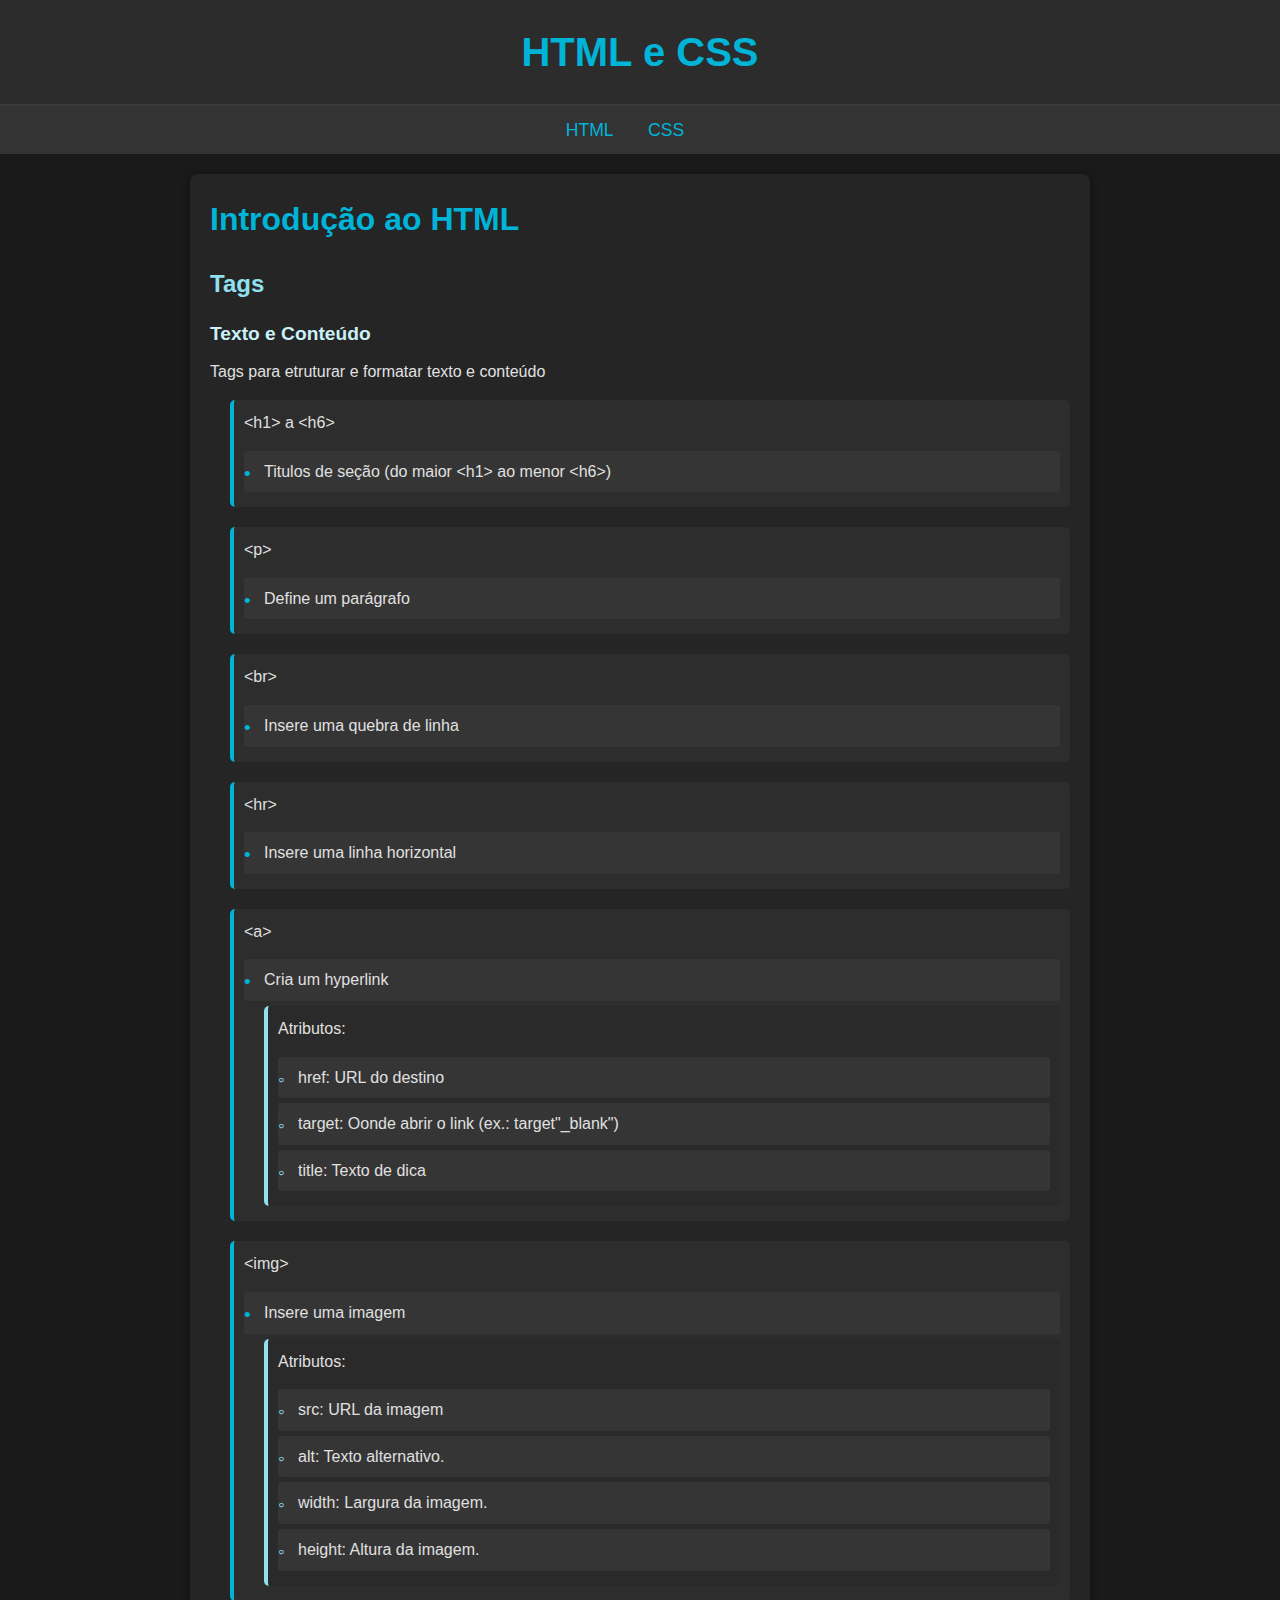
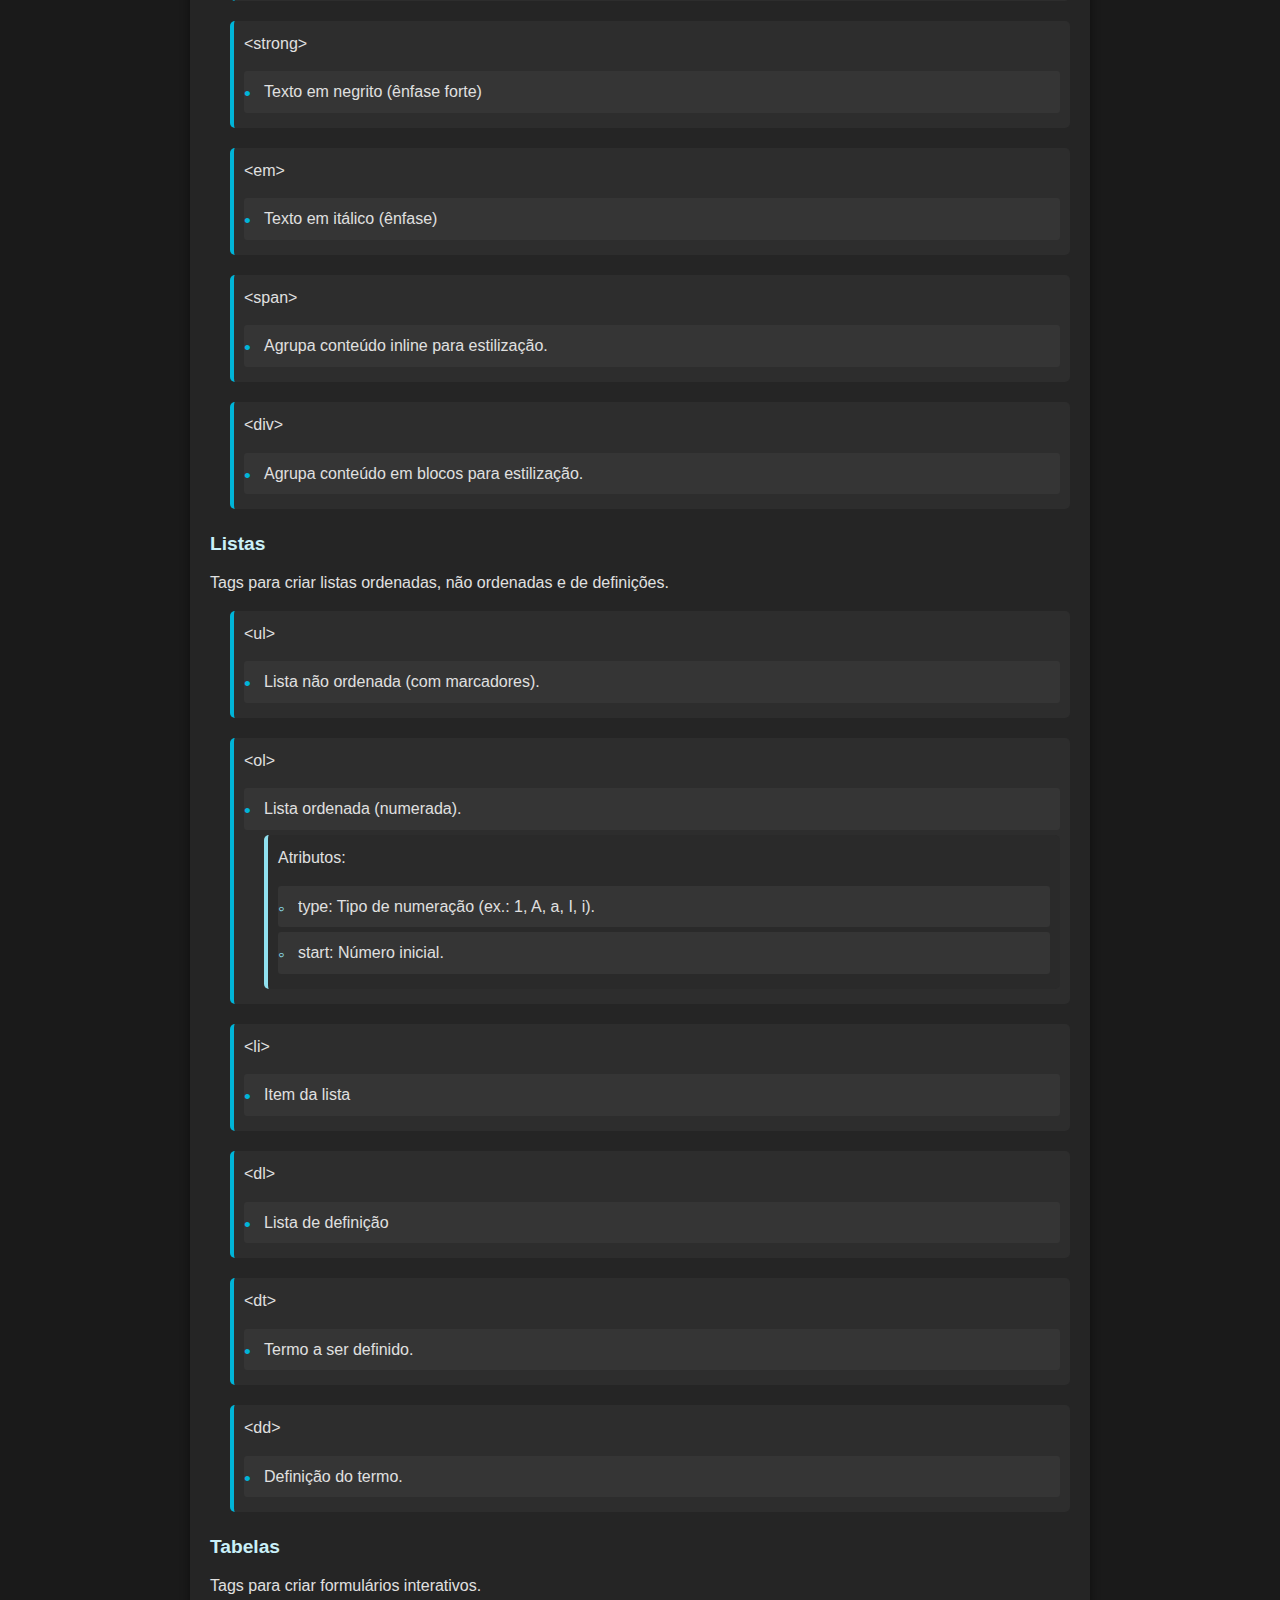
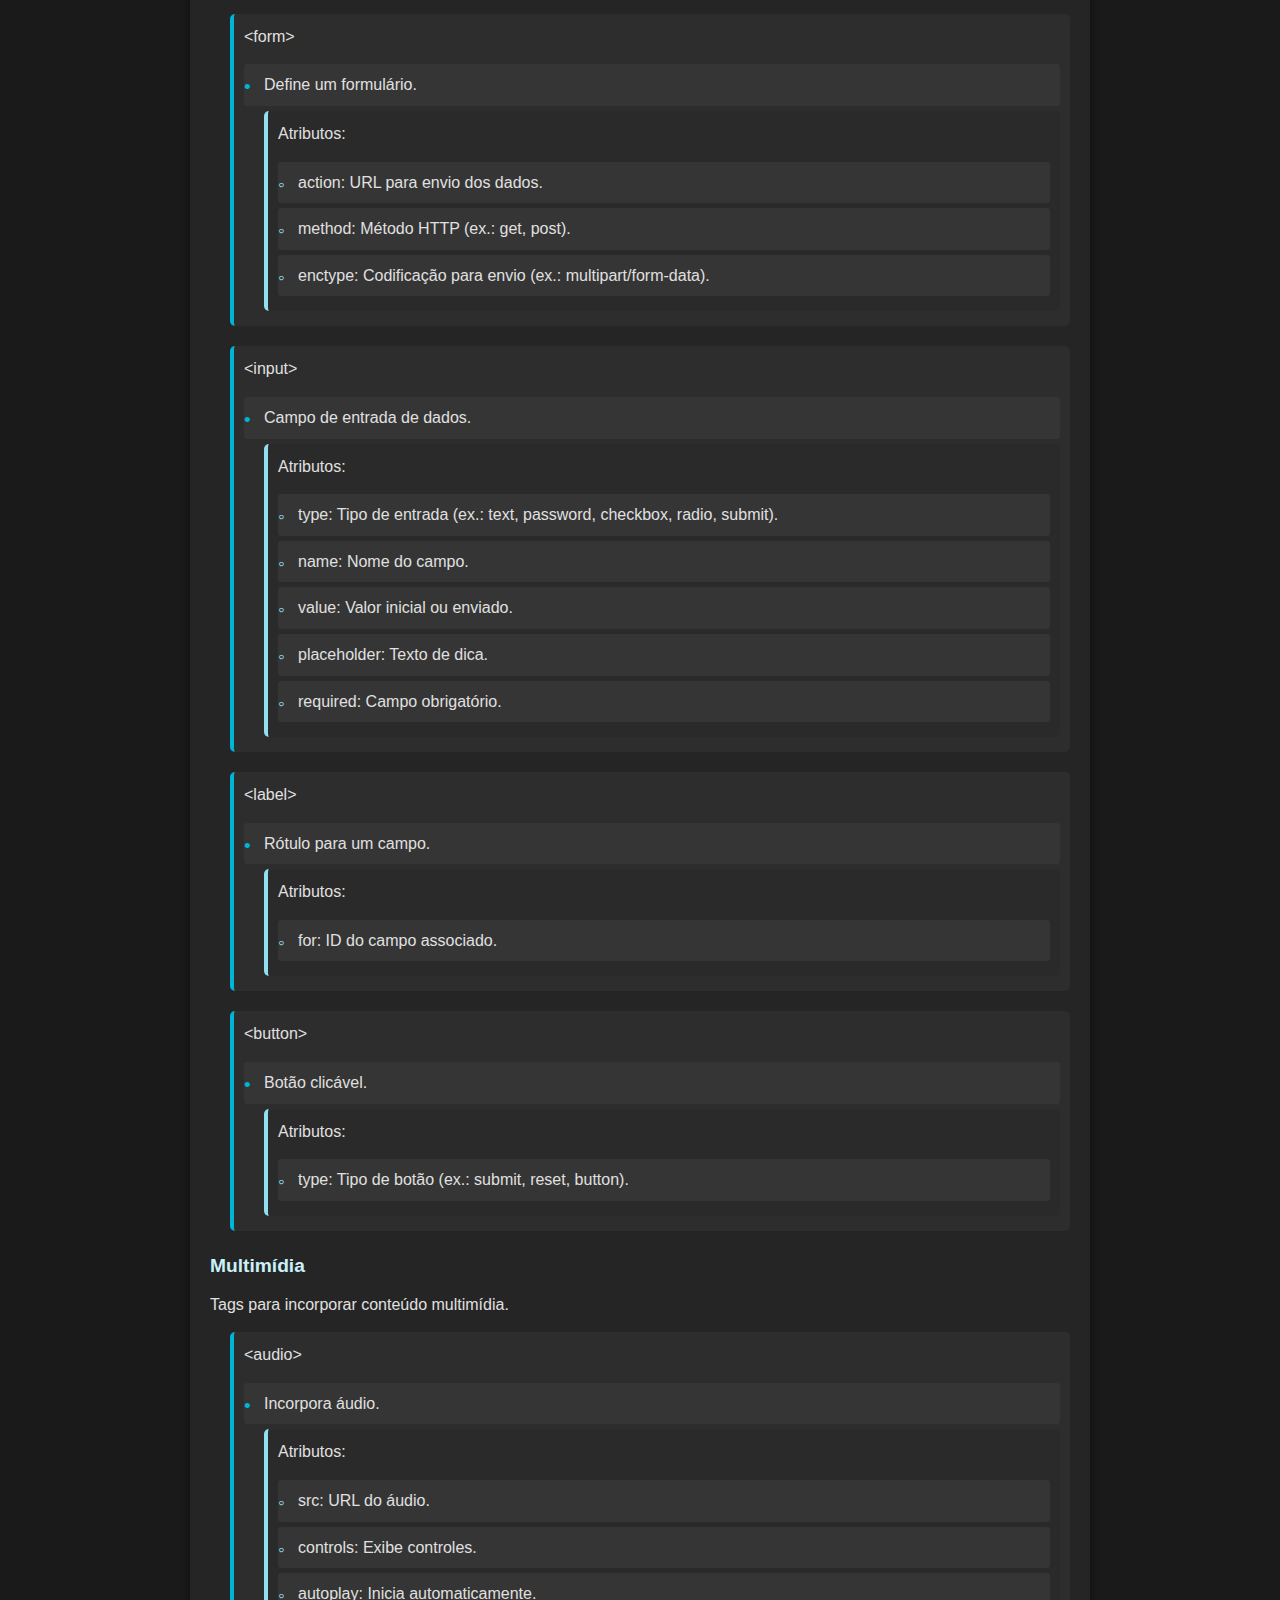
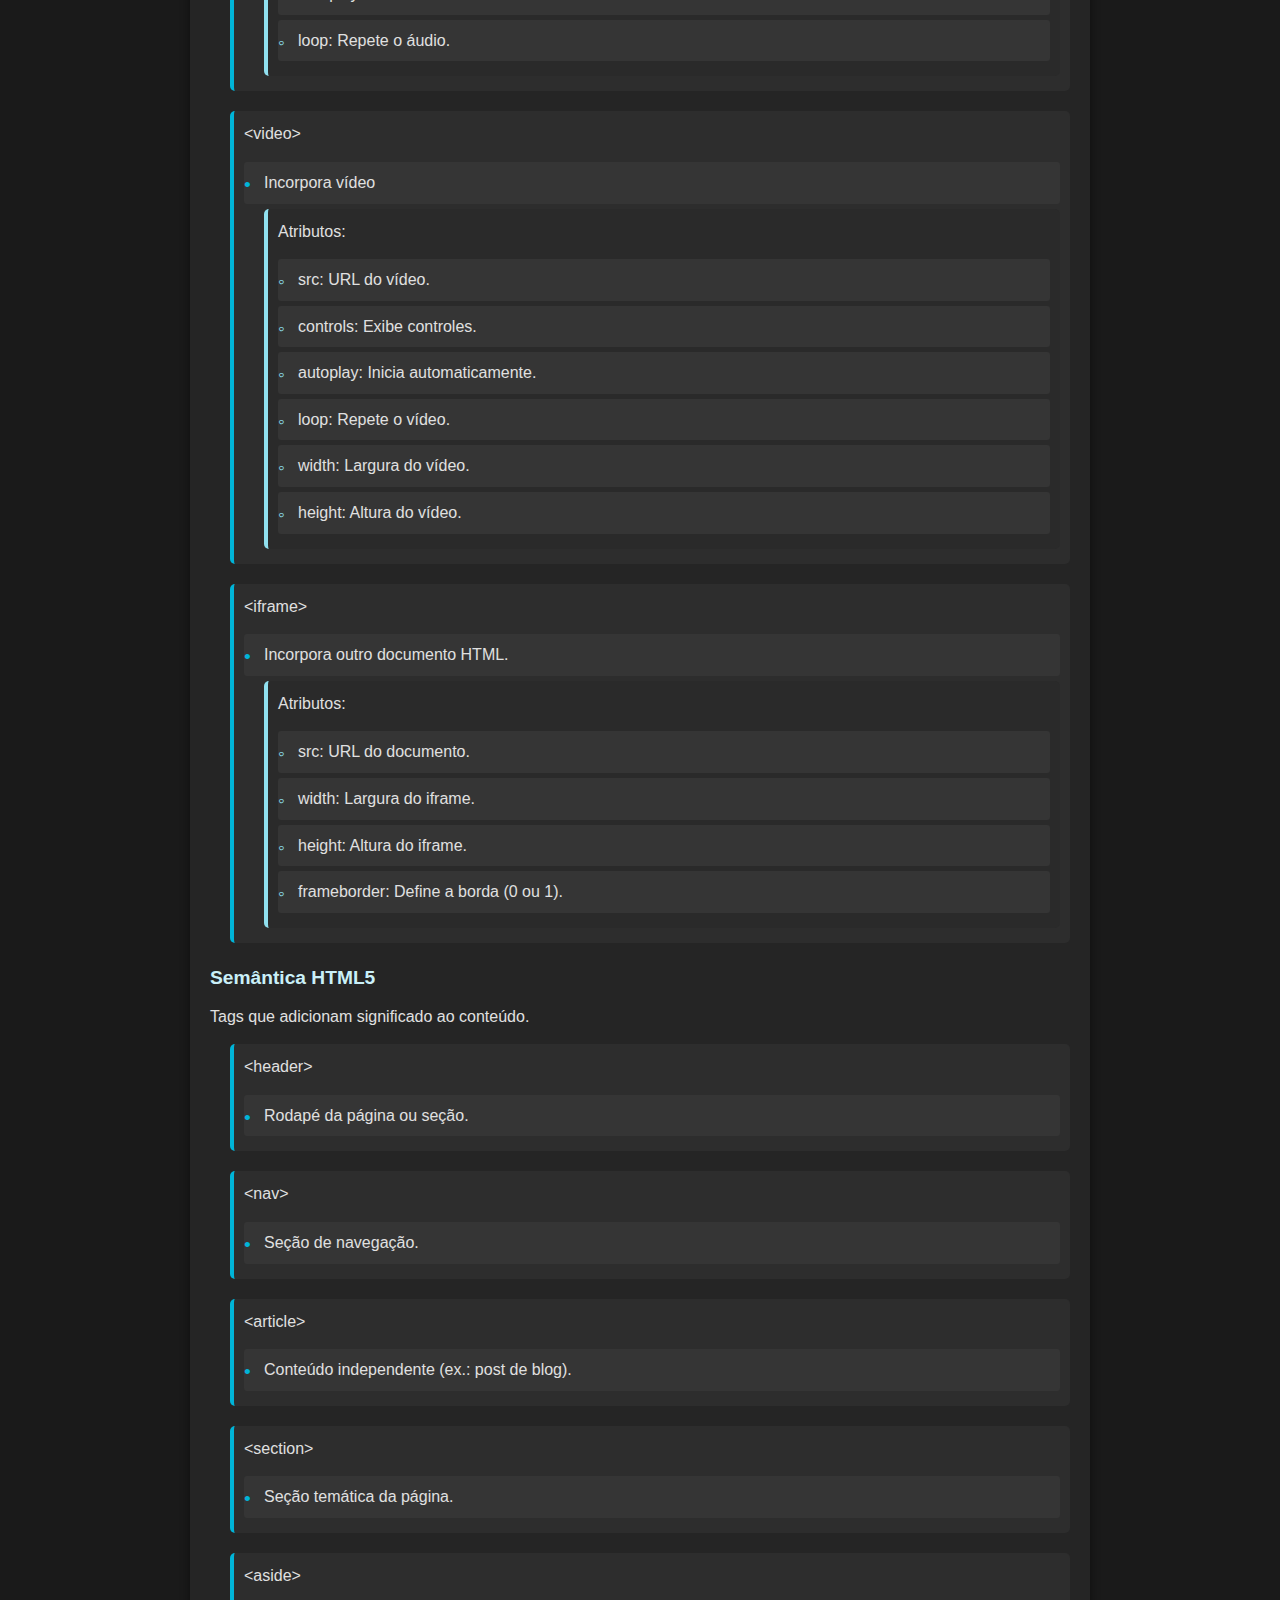
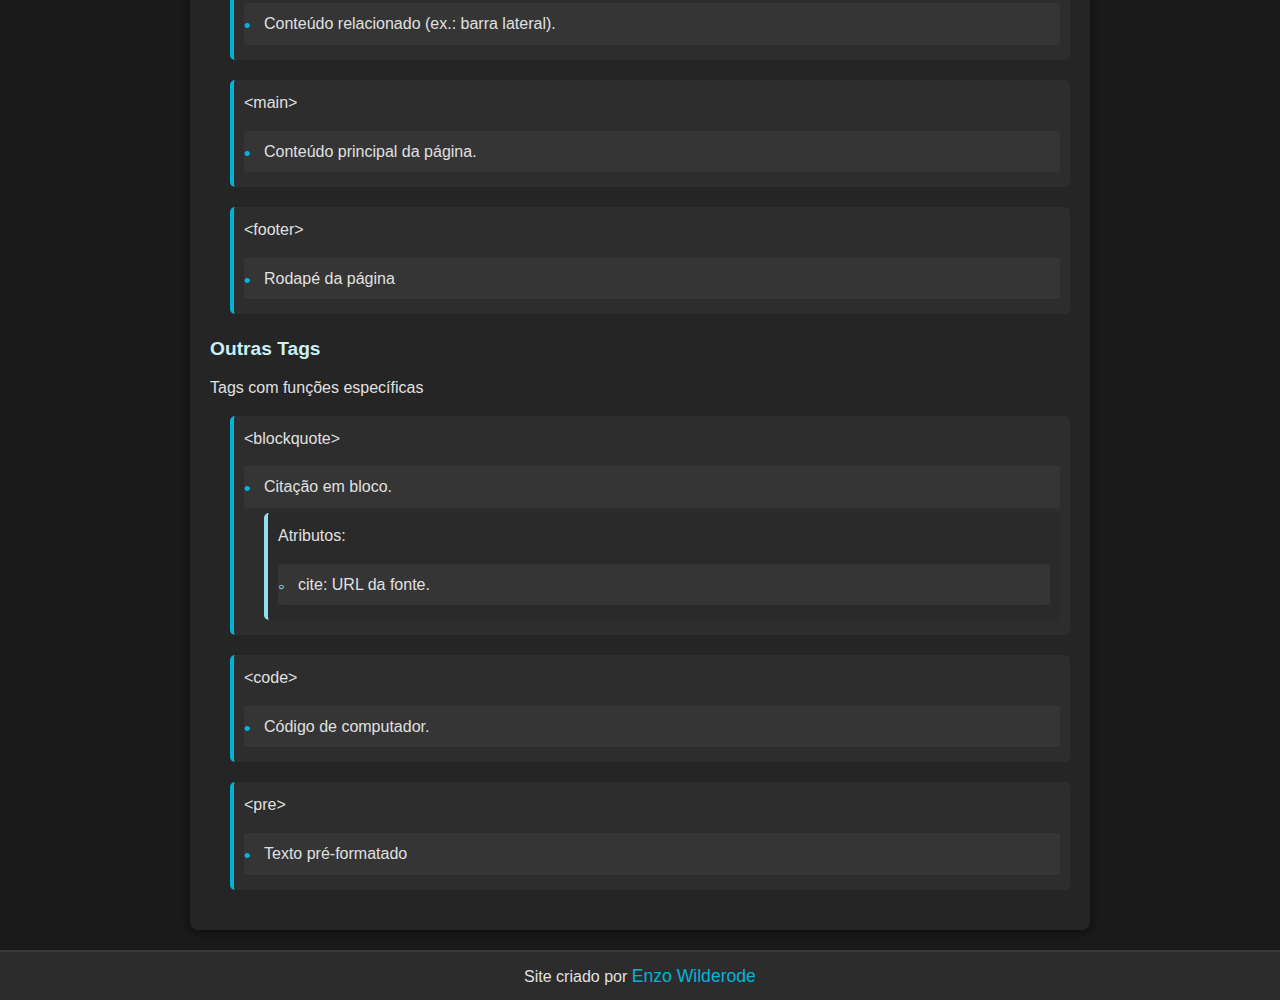
<file: index.html>
<!DOCTYPE html>
<html lang="pt-br">
<head>
    <meta charset="UTF-8">
    <meta name="viewport" content="width=device-width, initial-scale=1.0">
    <title>HTML</title>
    <link rel="stylesheet" href="style.css">
</head>
<body>
    <header>
        <h1>HTML e CSS</h1>
    </header>
    <nav>
        <a href="index.html">HTML</a>
        <a href="css.html">CSS</a>
        <a href="JavaScript.html"></a>
    </nav>
    <main>
        <h1>Introdução ao HTML</h1>
        <h2>Tags</h2>
        <h3>Texto e Conteúdo</h3>
        <p>Tags para etruturar e formatar texto e conteúdo</p>

        <ul><p>&lt;h1&gt; a &lt;h6&gt;</p>
            <li>Titulos de seção (do maior &lt;h1&gt; ao menor &lt;h6&gt;)</li>
        </ul>
        
        <ul><p>&lt;p&gt;</p>
            <li>Define um parágrafo</li>
        </ul>
       
        <ul><p>&lt;br&gt;</p>
            <li>Insere uma quebra de linha</li>
        </ul>
       
        <ul><p>&lt;hr&gt;</p>
            <li>Insere uma linha horizontal</li>
        </ul>
       
        <ul><p>&lt;a&gt;</p>
            <li>Cria um hyperlink</li>
            <ul><p>Atributos:</p>
                <li>href: URL do destino</li>
                <li>target: Oonde abrir o link (ex.: target"_blank") </li>
                <li>title: Texto de dica</li>
            </ul>
        </ul>

        <ul><p>&lt;img&gt;</p>
            <li>Insere uma imagem</li>
            <ul><p>Atributos:</p>
                <li>src: URL da imagem</li>
                <li>alt: Texto alternativo.</li>
                <li>width: Largura da imagem.</li>
                <li>height: Altura da imagem.</li>
            </ul>
        </ul>

        <ul><p> &lt;strong&gt;</p>
            <li>Texto em negrito (ênfase forte)</li>
        </ul>

        <ul><p> &lt;em&gt;</p>
            <li>Texto em itálico (ênfase)</li>
        </ul>

        <ul><p>&lt;span&gt;</p>
            <li>Agrupa conteúdo inline para estilização.</li>
        </ul>

        <ul><p>&lt;div&gt;</p>
            <li>Agrupa conteúdo em blocos para estilização.</li>
        </ul>
        
        <h3>Listas</h3>
        <p>Tags para criar listas ordenadas, não ordenadas e de definições.</p>

        <ul><p>&lt;ul&gt;</p>
            <li>Lista não ordenada (com marcadores).</li>
        </ul>

        <ul><p>&lt;ol&gt;</p>
            <li>Lista ordenada (numerada).</li>
            <ul><p>Atributos:</p>
                <li>type: Tipo de numeração (ex.: 1, A, a, I, i).</li>
                <li>start: Número inicial.</li>
            </ul>
        </ul>

        <ul><p>&lt;li&gt;</p>
            <li>Item da lista</li>
        </ul>

        <ul><p>&lt;dl&gt;</p>
            <li>Lista de definição</li>
        </ul>

        <ul><p>&lt;dt&gt;</p>
            <li>Termo a ser definido.</li>
        </ul>

        <ul><p>&lt;dd&gt;</p>
            <li>Definição do termo.</li>
        </ul>

        <h3>Tabelas</h3>
        <p>Tags para criar formulários interativos.</p>

        <ul><p>&lt;form&gt;</p>
            <li>Define um formulário.</li>
            <ul><p>Atributos:</p>
                <li>action: URL para envio dos dados.</li>
                <li>method: Método HTTP (ex.: get, post).</li>
                <li>enctype: Codificação para envio (ex.: multipart/form-data).</li>
            </ul>
        </ul>

        <ul><p>&lt;input&gt;</p>
            <li>Campo de entrada de dados.</li>
            <ul><p>Atributos:</p>
                <li>type: Tipo de entrada (ex.: text, password, checkbox, radio, submit).</li>
                <li>name: Nome do campo.</li>
                <li>value: Valor inicial ou enviado.</li>
                <li>placeholder: Texto de dica.</li>
                <li>required: Campo obrigatório.</li>
            </ul>
        </ul>

        <ul><p>&lt;label&gt;</p>
            <li>Rótulo para um campo.</li>
            <ul><p>Atributos:</p>
                <li>for: ID do campo associado.</li>
            </ul>
        </ul>

        <ul><p>&lt;button&gt;</p>
            <li>Botão clicável.</li>
            <ul><p>Atributos:</p>
                <li>type: Tipo de botão (ex.: submit, reset, button).</li>
            </ul>
        </ul>

        <h3>Multimídia</h3>
        <p>Tags para incorporar conteúdo multimídia.</p>

        <ul><p>&lt;audio&gt;</p>
            <li>Incorpora áudio.</li>
            <ul><p>Atributos:</p>
                <li>src: URL do áudio.</li>
                <li>controls: Exibe controles.</li>
                <li>autoplay: Inicia automaticamente.</li>
                <li>loop: Repete o áudio.</li>
            </ul>
        </ul>

        <ul><p>&lt;video&gt;</p>
            <li>Incorpora vídeo</li>
            <ul><p>Atributos:</p>
                <li>src: URL do vídeo.</li>
                <li>controls: Exibe controles.</li>
                <li>autoplay: Inicia automaticamente.</li>
                <li>loop: Repete o vídeo.</li>
                <li>width: Largura do vídeo.</li>
                <li>height: Altura do vídeo.</li>
            </ul>
        </ul>
        
        <ul><p>&lt;iframe&gt;</p>
            <li>Incorpora outro documento HTML.</li>
            <ul><p>Atributos:</p>
                <li>src: URL do documento.</li>
                <li>width: Largura do iframe.</li>
                <li>height: Altura do iframe.</li>
                <li>frameborder: Define a borda (0 ou 1).</li>
            </ul>
        </ul>

        <h3>Semântica HTML5</h3>
        <p>Tags que adicionam significado ao conteúdo.</p>

        <ul><p>&lt;header&gt;</p>
            <li>Rodapé da página ou seção.</li>
        </ul>

        <ul><p>&lt;nav&gt;</p>
            <li>Seção de navegação.</li>
        </ul>

        <ul><p>&lt;article&gt;</p>
            <li>Conteúdo independente (ex.: post de blog).</li>
        </ul>

        <ul><p>&lt;section&gt;</p>
            <li>Seção temática da página.</li>
        </ul>

        <ul><p>&lt;aside&gt;</p>
            <li>Conteúdo relacionado (ex.: barra lateral).</li>
        </ul>

        <ul><p>&lt;main&gt;</p>
            <li>Conteúdo principal da página.</li>
        </ul>

        <ul><p>&lt;footer&gt;</p>
            <li>Rodapé da página</li>
        </ul>

        <h3>Outras Tags</h3>
        <p>Tags com funções específicas</p>

        <ul><p>&lt;blockquote&gt;</p>
            <li>Citação em bloco.</li>
            <ul><p>Atributos:</p>
                <li>cite: URL da fonte.</li>
            </ul>
        </ul>

        <ul><p>&lt;code&gt;</p>
            <li>Código de computador.</li>
        </ul>

        <ul><p>&lt;pre&gt;</p>
            <li>Texto pré-formatado</li>
        </ul>
    </main>
    <footer>
        <p>Site criado por <a href="https://github.com/EWilderode">Enzo Wilderode</a></p>
    </footer>
</body>
</html>
</file>
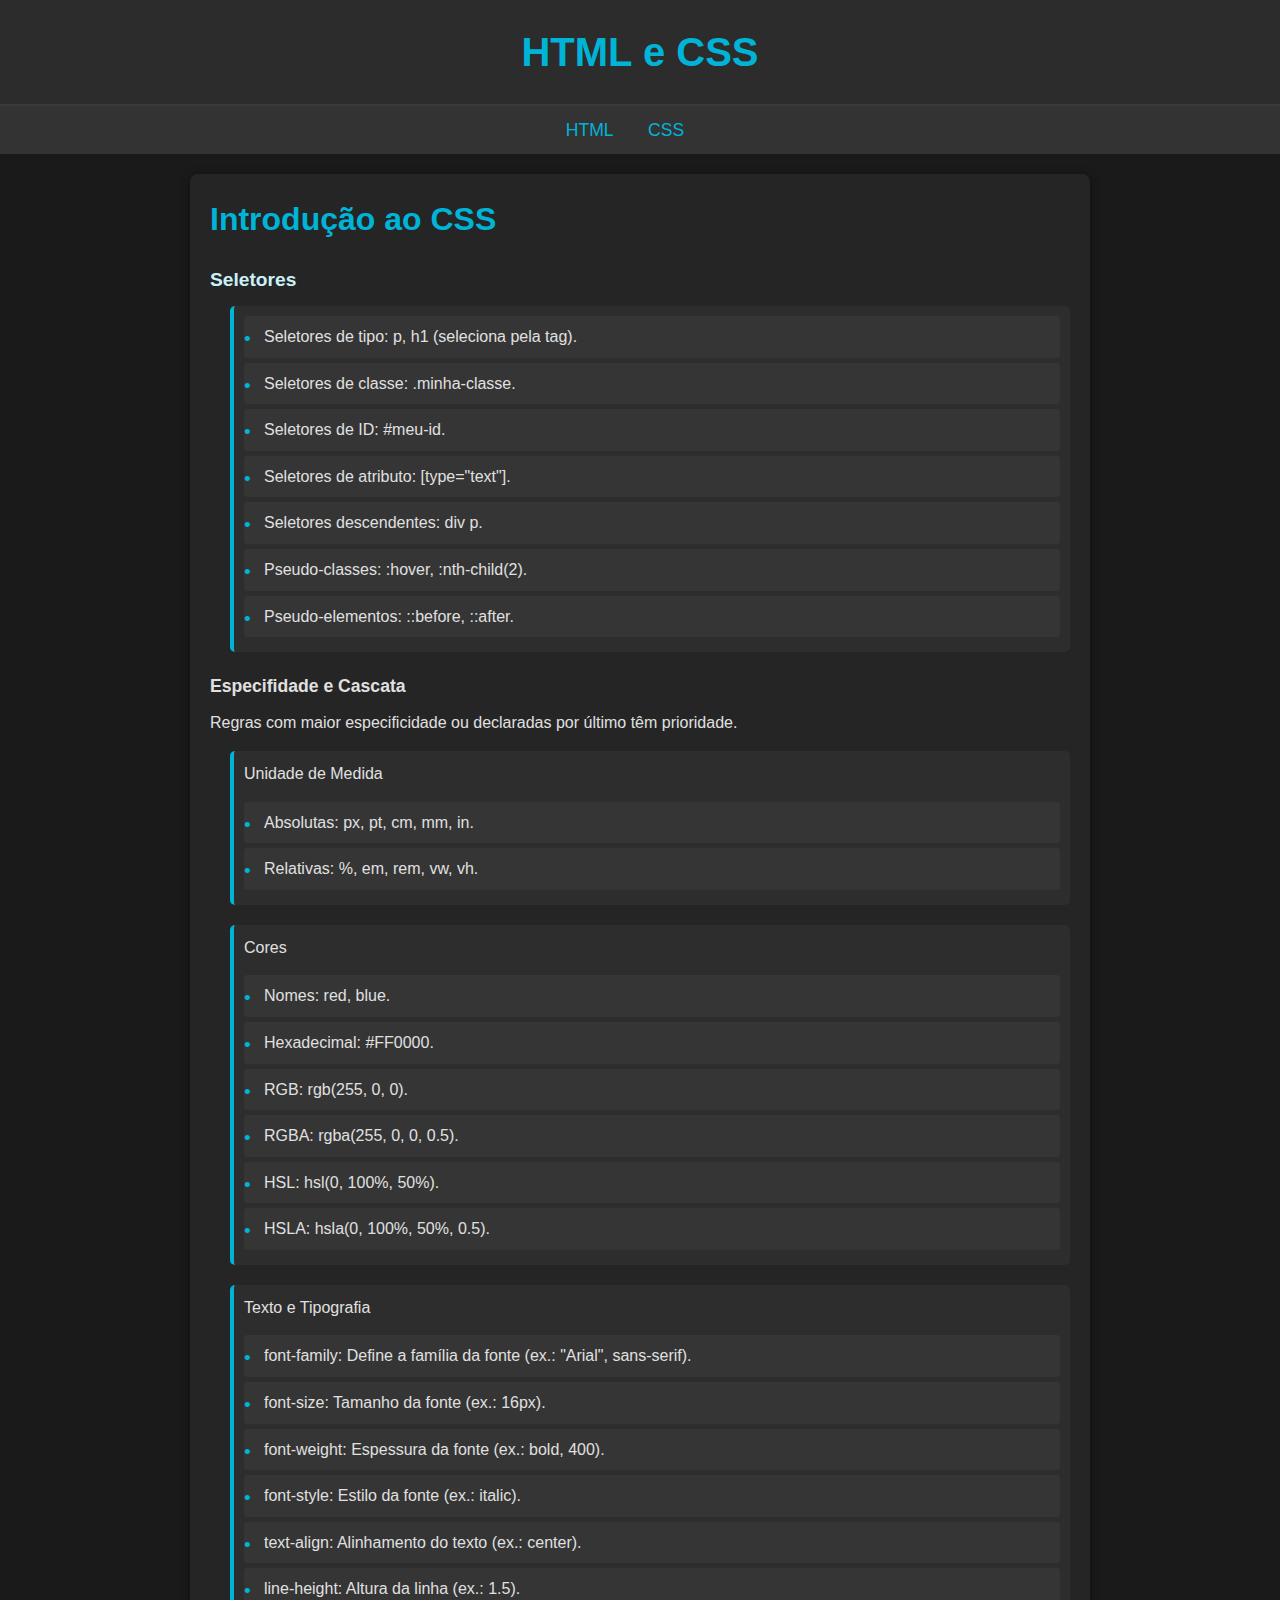
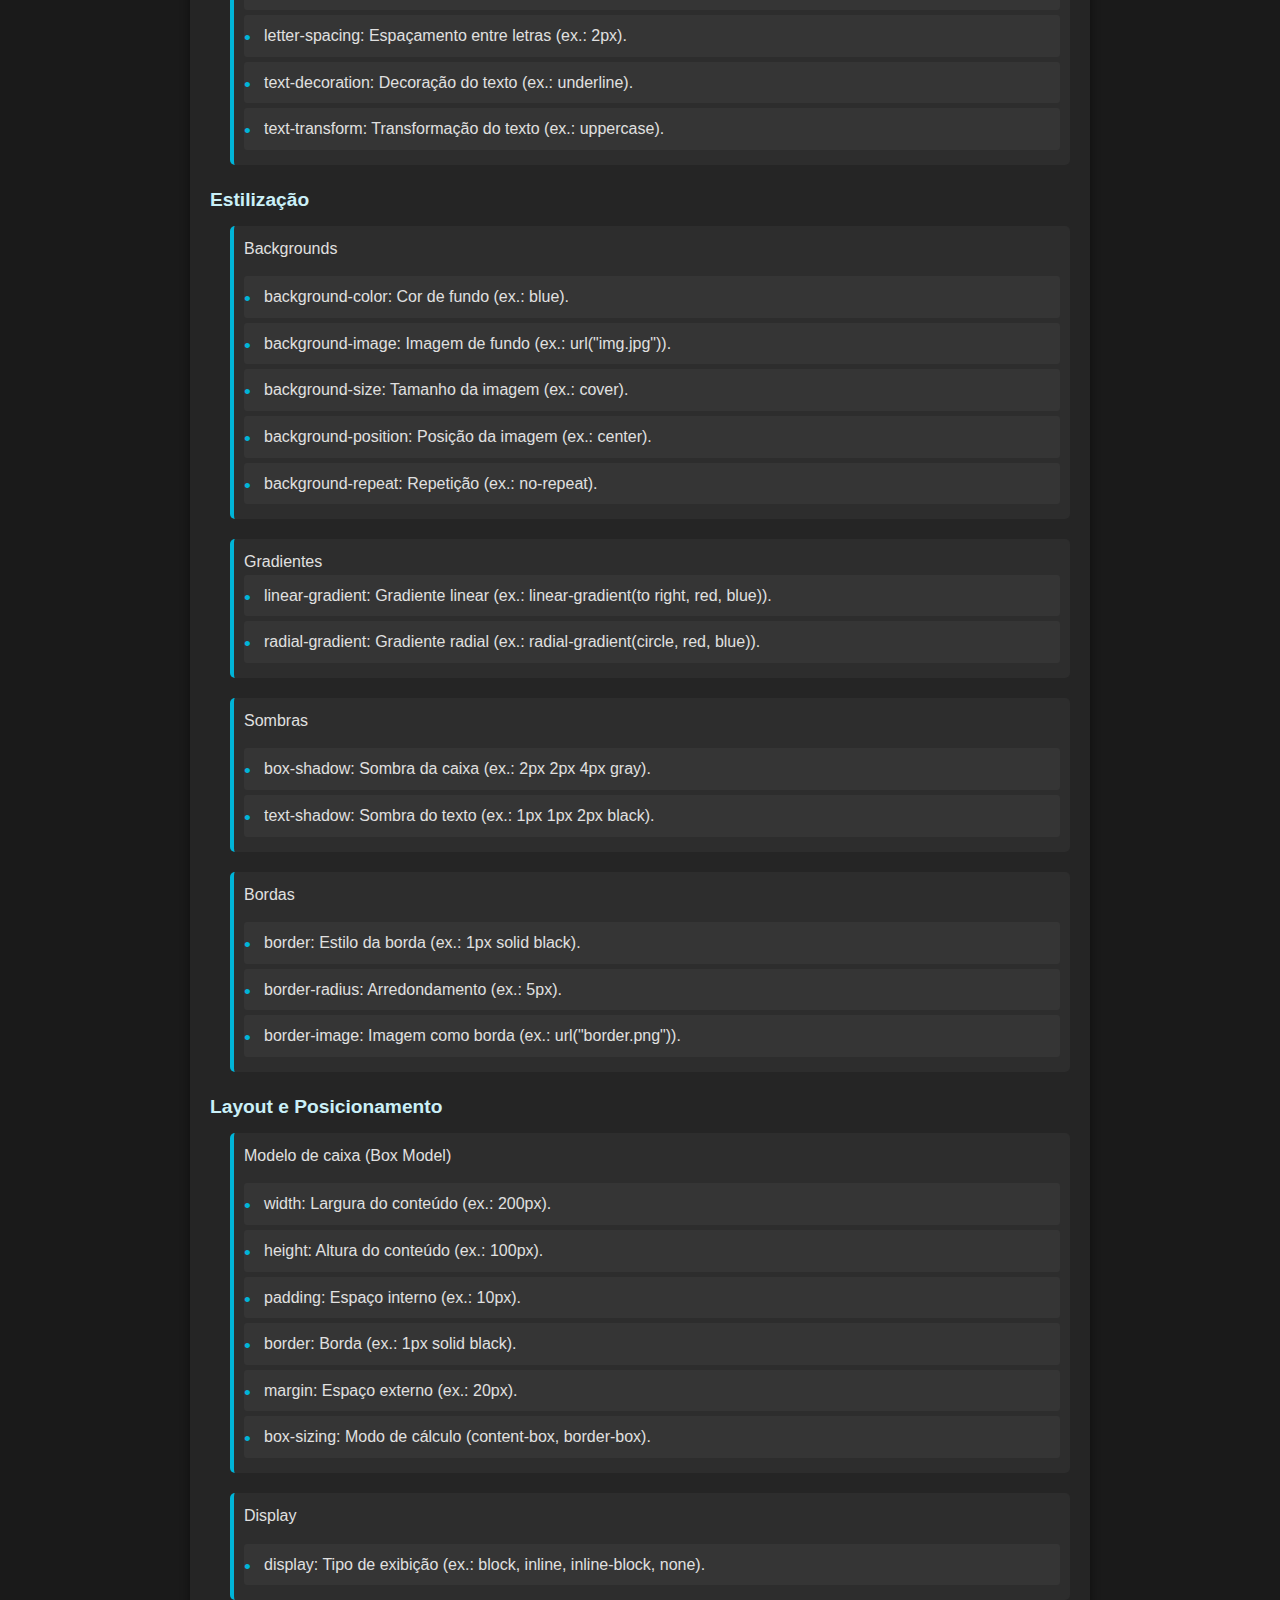
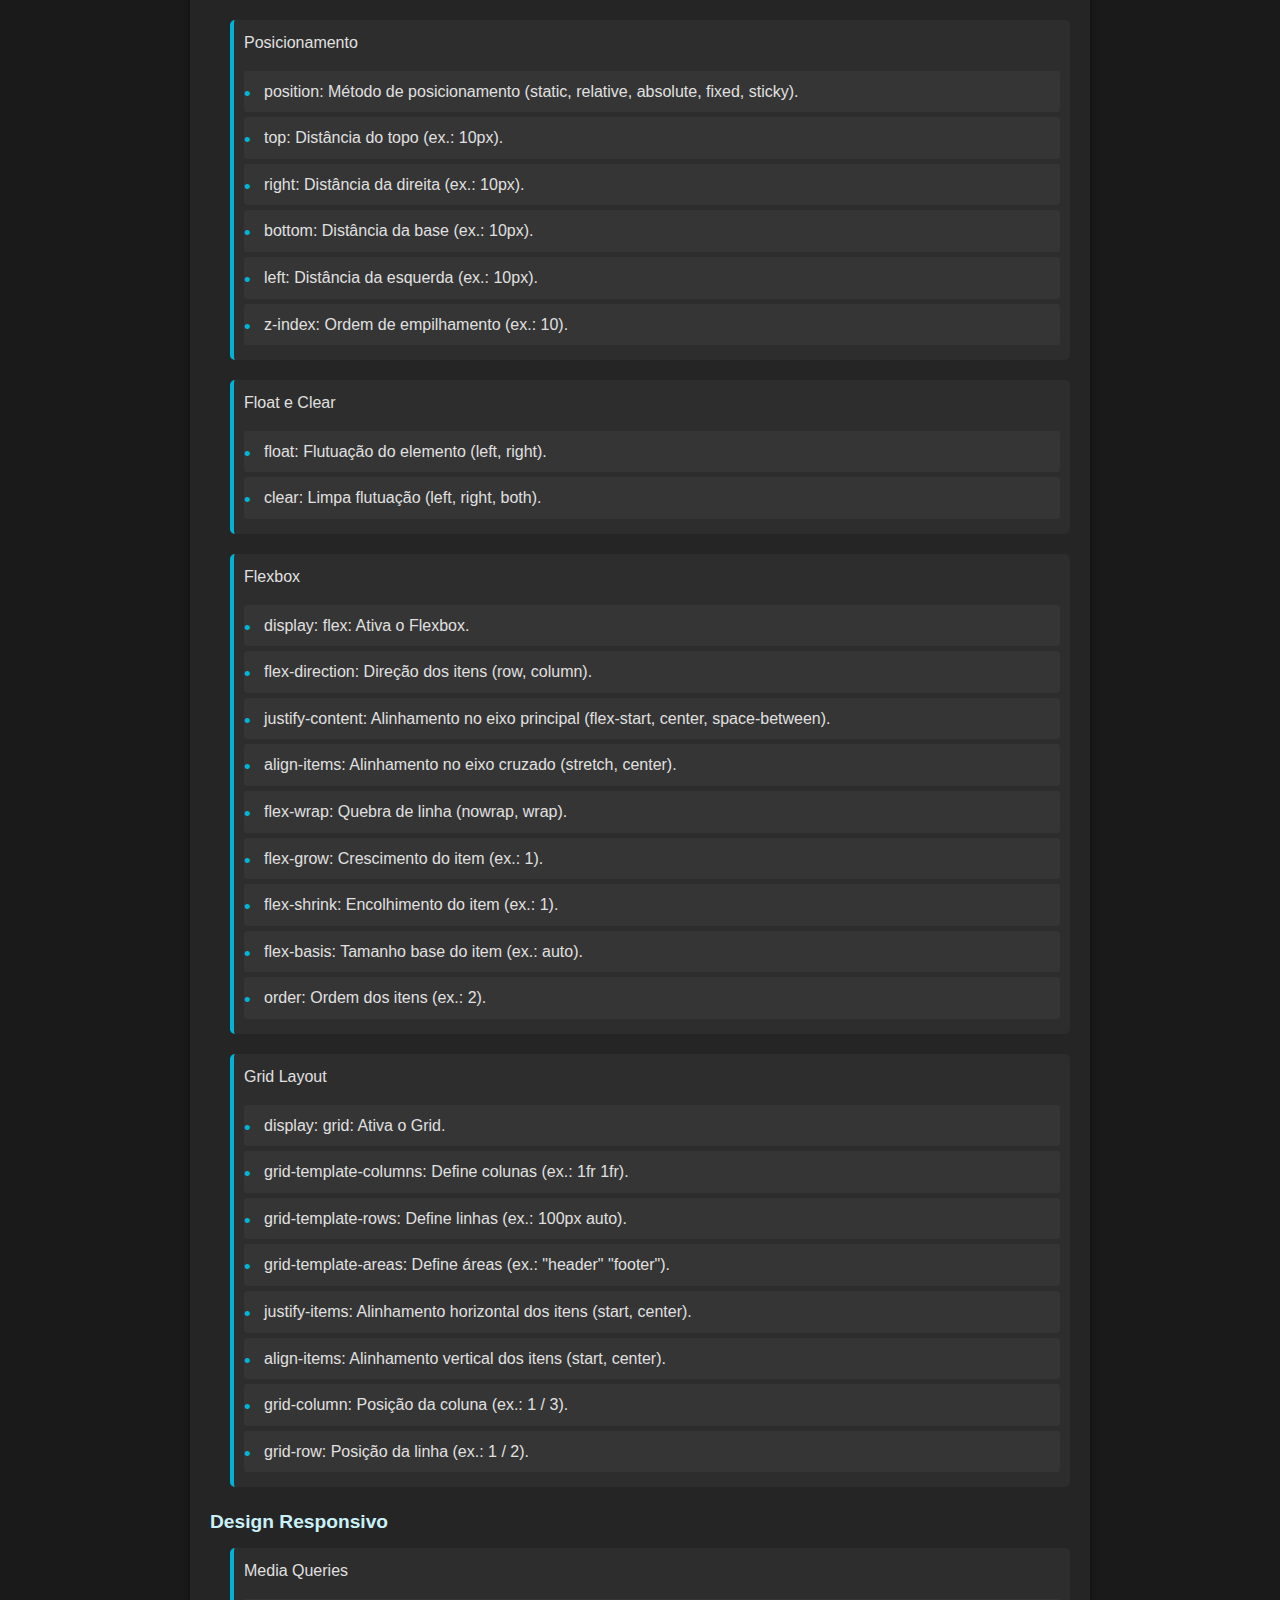
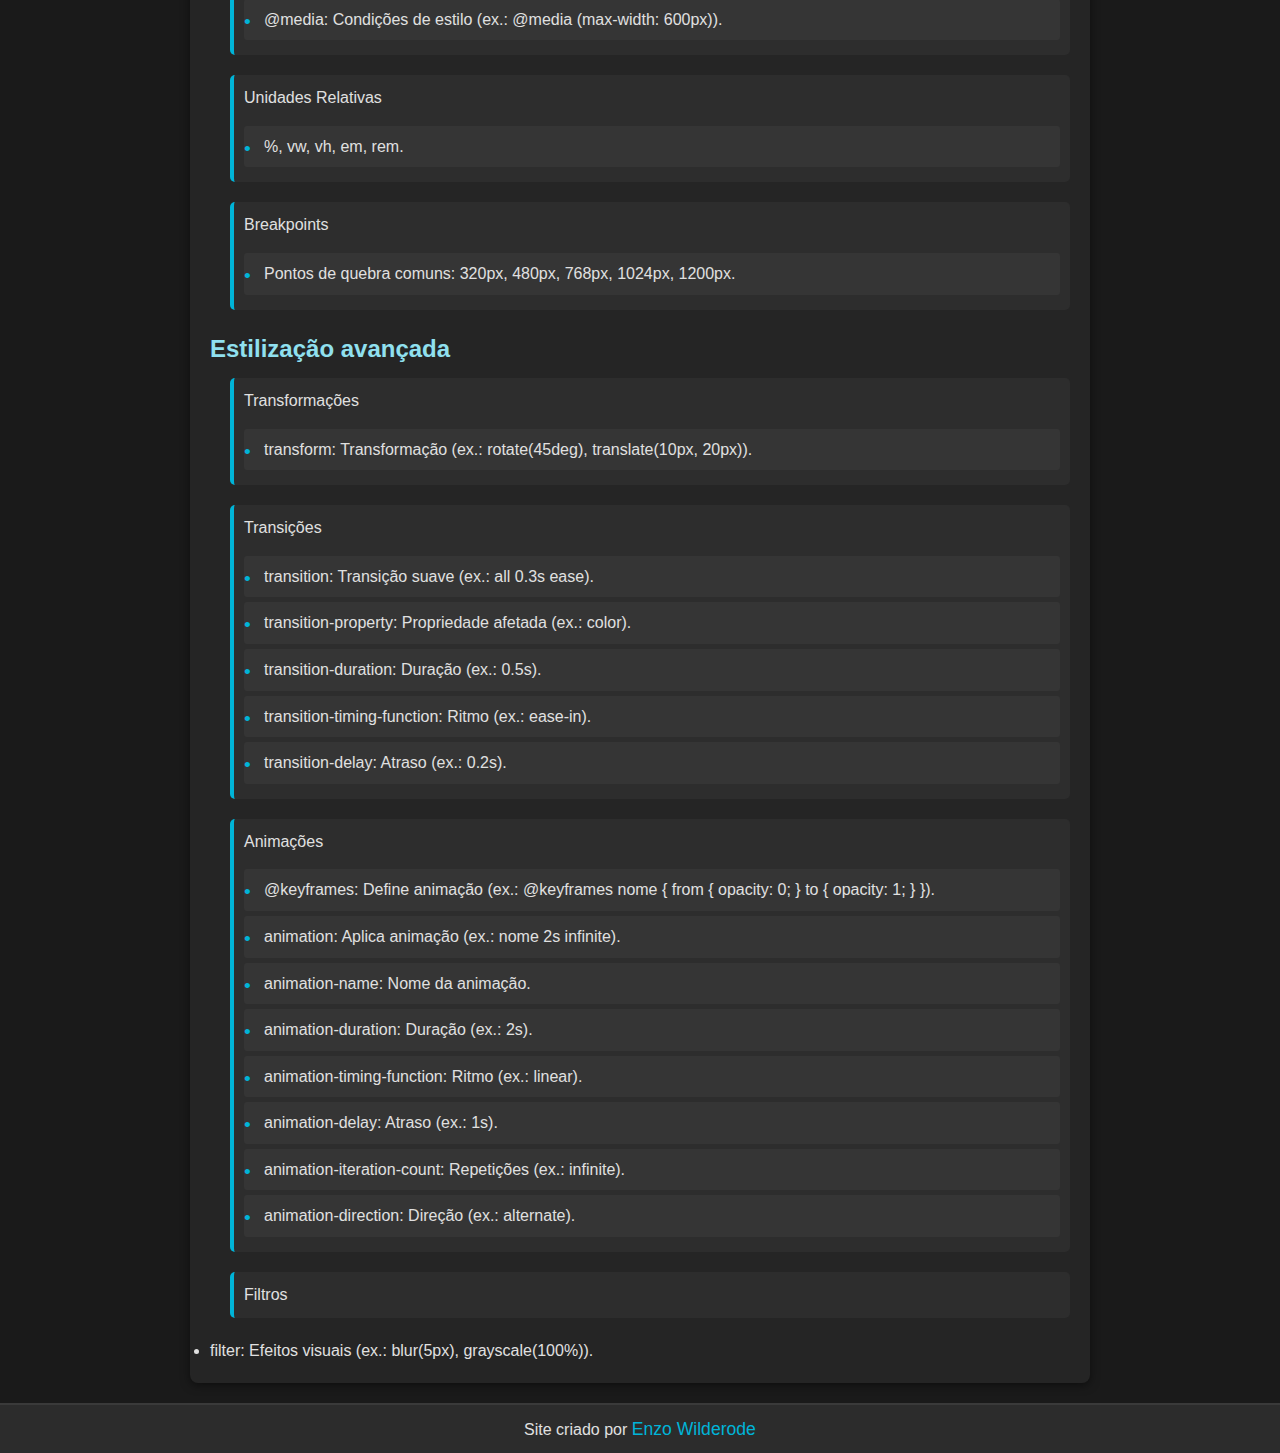
<file: css.html>
<!DOCTYPE html>
<html lang="pt-br">
<head>
    <meta charset="UTF-8">
    <meta name="viewport" content="width=device-width, initial-scale=1.0">
    <title>CSS</title>
    <link rel="stylesheet" href="style.css">
</head>
<body>
    <header>
        <h1>HTML e CSS</h1>
    </header>
    <nav>
        <a href="index.html">HTML</a>
        <a href="css.html">CSS</a>
        <a href="JavaScript.html"></a>
    </nav>
    <main>
        <h1>Introdução ao CSS</h1>
        <h3>Seletores</h3>
        <ul>
            <li>Seletores de tipo: p, h1 (seleciona pela tag).</li>
            <li>Seletores de classe: .minha-classe.</li>
            <li>Seletores de ID: #meu-id.</li>
            <li>Seletores de atributo: [type="text"].</li>
            <li>Seletores descendentes: div p.</li>
            <li>Pseudo-classes: :hover, :nth-child(2).</li>
            <li>Pseudo-elementos: ::before, ::after.</li>
        </ul>

        <h4>Especifidade e Cascata</h4>
        <p>Regras com maior especificidade ou declaradas por último têm prioridade.</p>

        <ul><p>Unidade de Medida</p>
            <li>Absolutas: px, pt, cm, mm, in.</li>
            <li>Relativas: %, em, rem, vw, vh.</li>
        </ul>

        <ul><p>Cores</p>
            <li>Nomes: red, blue.</li>
            <li>Hexadecimal: #FF0000.</li>
            <li>RGB: rgb(255, 0, 0).</li>
            <li>RGBA: rgba(255, 0, 0, 0.5).</li>
            <li>HSL: hsl(0, 100%, 50%).</li>
            <li>HSLA: hsla(0, 100%, 50%, 0.5).</li>
        </ul>

        <ul><p>Texto e Tipografia</p>
            <li>font-family: Define a família da fonte (ex.: "Arial", sans-serif).</li>
            <li>font-size: Tamanho da fonte (ex.: 16px).</li>
            <li>font-weight: Espessura da fonte (ex.: bold, 400).</li>
            <li>font-style: Estilo da fonte (ex.: italic).</li>
            <li>text-align: Alinhamento do texto (ex.: center).</li>
            <li>line-height: Altura da linha (ex.: 1.5).</li>
            <li>letter-spacing: Espaçamento entre letras (ex.: 2px).</li>
            <li>text-decoration: Decoração do texto (ex.: underline).</li>
            <li>text-transform: Transformação do texto (ex.: uppercase).</li>
        </ul>

        <h3>Estilização</h3>
        <ul><p>Backgrounds</p>
            <li>background-color: Cor de fundo (ex.: blue).</li>
            <li>background-image: Imagem de fundo (ex.: url("img.jpg")).</li>
            <li>background-size: Tamanho da imagem (ex.: cover).</li>
            <li>background-position: Posição da imagem (ex.: center).</li>
            <li>background-repeat: Repetição (ex.: no-repeat).</li>
        </ul>

        <ul>Gradientes
            <li>linear-gradient: Gradiente linear (ex.: linear-gradient(to right, red, blue)).</li>
            <li>radial-gradient: Gradiente radial (ex.: radial-gradient(circle, red, blue)).</li>
        </ul>

        <ul><p>Sombras</p>
            <li>box-shadow: Sombra da caixa (ex.: 2px 2px 4px gray).</li>
            <li>text-shadow: Sombra do texto (ex.: 1px 1px 2px black).</li>
        </ul>

        <ul><p>Bordas</p>
            <li>border: Estilo da borda (ex.: 1px solid black).</li>
            <li>border-radius: Arredondamento (ex.: 5px).</li>
            <li>border-image: Imagem como borda (ex.: url("border.png")).</li>
        </ul>

        <h3>Layout e Posicionamento</h3>

        <ul><p>Modelo de caixa (Box Model)</p>
            <li>width: Largura do conteúdo (ex.: 200px).</li>
            <li>height: Altura do conteúdo (ex.: 100px).</li>
            <li>padding: Espaço interno (ex.: 10px).</li>
            <li>border: Borda (ex.: 1px solid black).</li>
            <li>margin: Espaço externo (ex.: 20px).</li>
            <li>box-sizing: Modo de cálculo (content-box, border-box).</li>
        </ul>

        <ul><p>Display</p>
            <li>display: Tipo de exibição (ex.: block, inline, inline-block, none).</li>
        </ul>

        <ul><p>Posicionamento</p>
            <li>position: Método de posicionamento (static, relative, absolute, fixed, sticky).</li>
            <li>top: Distância do topo (ex.: 10px).</li>
            <li>right: Distância da direita (ex.: 10px).</li>
            <li>bottom: Distância da base (ex.: 10px).</li>
            <li>left: Distância da esquerda (ex.: 10px).</li>
            <li>z-index: Ordem de empilhamento (ex.: 10).</li>
        </ul>

        <ul><p>Float e Clear</p>
            <li>float: Flutuação do elemento (left, right).</li>
            <li>clear: Limpa flutuação (left, right, both).</li>
        </ul>

        <ul><p>Flexbox</p>
            <li>display: flex: Ativa o Flexbox.</li>
            <li>flex-direction: Direção dos itens (row, column).</li>
            <li>justify-content: Alinhamento no eixo principal (flex-start, center, space-between).</li>
            <li>align-items: Alinhamento no eixo cruzado (stretch, center).</li>
            <li>flex-wrap: Quebra de linha (nowrap, wrap).</li>
            <li>flex-grow: Crescimento do item (ex.: 1).</li>
            <li>flex-shrink: Encolhimento do item (ex.: 1).</li>
            <li>flex-basis: Tamanho base do item (ex.: auto).</li>
            <li>order: Ordem dos itens (ex.: 2).</li>
        </ul>

        <ul><p>Grid Layout</p>
            <li>display: grid: Ativa o Grid.</li>
            <li>grid-template-columns: Define colunas (ex.: 1fr 1fr).</li>
            <li>grid-template-rows: Define linhas (ex.: 100px auto).</li>
            <li>grid-template-areas: Define áreas (ex.: "header" "footer").</li>
            <li>justify-items: Alinhamento horizontal dos itens (start, center).</li>
            <li>align-items: Alinhamento vertical dos itens (start, center).</li>
            <li>grid-column: Posição da coluna (ex.: 1 / 3).</li>
            <li>grid-row: Posição da linha (ex.: 1 / 2). </li>
        </ul>

        <h3>Design Responsivo</h3>

        <ul><p>Media Queries</p>
            <li>@media: Condições de estilo (ex.: @media (max-width: 600px)).</li>
        </ul>

        <ul><p>Unidades Relativas</p>
            <li>%, vw, vh, em, rem.</li>
        </ul>

        <ul><p>Breakpoints</p>
            <li>Pontos de quebra comuns: 320px, 480px, 768px, 1024px, 1200px.</li>
        </ul>

        <h2>Estilização avançada</h2>
        
        <ul><p>Transformações</p>
            <li>transform: Transformação (ex.: rotate(45deg), translate(10px, 20px)).</li>
        </ul>

        <ul><p>Transições</p>
            <li>transition: Transição suave (ex.: all 0.3s ease).</li>
            <li>transition-property: Propriedade afetada (ex.: color).</li>
            <li>transition-duration: Duração (ex.: 0.5s).</li>
            <li>transition-timing-function: Ritmo (ex.: ease-in).</li>
            <li>transition-delay: Atraso (ex.: 0.2s).</li>
        </ul>

        <ul><p>Animações</p>
            <li>@keyframes: Define animação (ex.: @keyframes nome { from { opacity: 0; } to { opacity: 1; } }).</li>
            <li>animation: Aplica animação (ex.: nome 2s infinite).</li>
            <li>animation-name: Nome da animação.</li>
            <li>animation-duration: Duração (ex.: 2s).</li>
            <li>animation-timing-function: Ritmo (ex.: linear).</li>
            <li>animation-delay: Atraso (ex.: 1s).</li>
            <li>animation-iteration-count: Repetições (ex.: infinite).</li>
            <li>animation-direction: Direção (ex.: alternate).</li>
        </ul>

        <ul>Filtros</ul>
        <li>filter: Efeitos visuais (ex.: blur(5px), grayscale(100%)).</li>
    </main>
    <footer>
        <p>Site criado por <a href="https://github.com/EWilderode">Enzo Wilderode</a></p>
    </footer>
</body>
</html>
</file>
<file: style.css>
/* Reset básico para remover margens e preenchimentos padrão */
* {
    margin: 0;
    padding: 0;
    box-sizing: border-box;
}

/* Estilo geral do corpo da página */
body {
    background-color: #1a1a1a; /* Fundo cinza escuro */
    color: #e0e0e0; /* Texto claro */
    font-family: "Arial", sans-serif; /* Fonte limpa e legível */
    line-height: 1.6; /* Espaçamento entre linhas */
}

/* Estilo do header */
header {
    background-color: #2c2c2c; /* Cinza mais claro para contraste */
    padding: 20px;
    text-align: center;
    border-bottom: 2px solid #3a3a3a; /* Borda sutil */
}

header h1 {
    font-size: 2.5rem; /* Tamanho maior para destaque */
    color: #00b4d8; /* Azul claro para contraste */
}

/* Estilo da navegação */
nav {
    background-color: #333333; /* Fundo um pouco mais claro que o body */
    padding: 10px;
    text-align: center;
}

nav a {
    color: #00b4d8; /* Azul claro para links */
    text-decoration: none; /* Remove sublinhado padrão */
    margin: 0 15px; /* Espaçamento entre links */
    font-size: 1.1rem;
    transition: color 0.3s ease; /* Transição suave para hover */
}

nav a:hover {
    color: #90e0ef; /* Azul mais claro no hover */
}

/* Estilo do conteúdo principal */
main {
    max-width: 900px; /* Largura máxima para legibilidade */
    margin: 20px auto; /* Centraliza com margens */
    padding: 20px;
    background-color: #252525; /* Fundo ligeiramente mais claro */
    border-radius: 8px; /* Bordas arredondadas */
    box-shadow: 0 2px 10px rgba(0, 0, 0, 0.5); /* Sombra sutil */
}

/* Estilo dos títulos */
main h1 {
    color: #00b4d8; /* Azul claro para títulos principais */
    font-size: 2rem;
    margin-bottom: 20px;
}

main h2 {
    color: #90e0ef; /* Azul mais claro para subtítulos */
    font-size: 1.5rem;
    margin: 20px 0 10px;
}

main h3 {
    color: #caf0f8; /* Azul ainda mais claro para subtítulos menores */
    font-size: 1.2rem;
    margin: 15px 0 10px;
}

main h4 {
    color: #e0e0e0; /* Texto claro para h4 */
    font-size: 1.1rem;
    margin: 10px 0;
}

/* Estilo dos parágrafos */
main p {
    margin-bottom: 15px;
    font-size: 1rem;
}

/* Estilo das listas (ul) */
ul {
    list-style-type: none; /* Remove marcadores padrão */
    margin: 10px 0 20px 20px; /* Espaçamento */
    background-color: #2d2d2d; /* Fundo cinza escuro para destacar o ul */
    padding: 10px; /* Espaço interno */
    border-radius: 5px; /* Bordas arredondadas */
    border-left: 4px solid #00b4d8; /* Borda azul à esquerda para ênfase */
}

/* Estilo dos itens da lista (li) */
ul li {
    position: relative;
    padding: 8px 8px 8px 20px; /* Espaçamento interno com margem à esquerda para marcador */
    margin-bottom: 5px; /* Espaço entre itens */
    background-color: #353535; /* Fundo um pouco mais claro para destacar cada li */
    border-radius: 3px; /* Bordas arredondadas sutis */
    transition: background-color 0.3s ease; /* Transição suave ao interagir */
}

ul li:hover {
    background-color: #404040; /* Fundo mais claro ao passar o mouse */
}

ul li:before {
    content: "•"; /* Marcador personalizado */
    color: #00b4d8; /* Azul claro */
    position: absolute;
    left: 0;
    font-size: 1.2rem;
}

/* Estilo para listas aninhadas */
ul ul {
    margin: 5px 0 5px 20px; /* Ajuste de margem para listas aninhadas */
    background-color: #2a2a2a; /* Fundo ligeiramente diferente */
    border-left: 4px solid #90e0ef; /* Borda azul mais clara para sublistas */
}

ul ul li:before {
    content: "◦"; /* Marcador diferente para subitens */
    color: #90e0ef; /* Azul mais claro */
}

/* Estilo do footer (se usado) */
footer {
    background-color: #2c2c2c;
    padding: 10px;
    text-align: center;
    color: #e0e0e0;
    border-top: 2px solid #3a3a3a;
    position: relative;
    bottom: 0;
    width: 100%;
}

footer a{
    color: #00b4d8; /* Azul claro para links */
    text-decoration: none; /* Remove sublinhado padrão */
    font-size: 1.1rem;
    transition: color 0.3s ease; /* Transição suave para hover */
}

footer a:hover {
    color: #90e0ef; /* Azul mais claro no hover */
}

/* Estilo para responsividade */
@media (max-width: 600px) {
    header h1 {
        font-size: 2rem;
    }

    nav a {
        display: block; /* Links em coluna em telas pequenas */
        margin: 10px 0;
    }

    main {
        padding: 15px;
        margin: 10px;
    }

    main h1 {
        font-size: 1.8rem;
    }

    main h2 {
        font-size: 1.3rem;
    }

    ul {
        margin-left: 10px; /* Reduz margem em telas pequenas */
        padding: 8px;
    }

    ul li {
        padding: 6px 6px 6px 18px; /* Ajuste de padding */
    }
}
</file>
